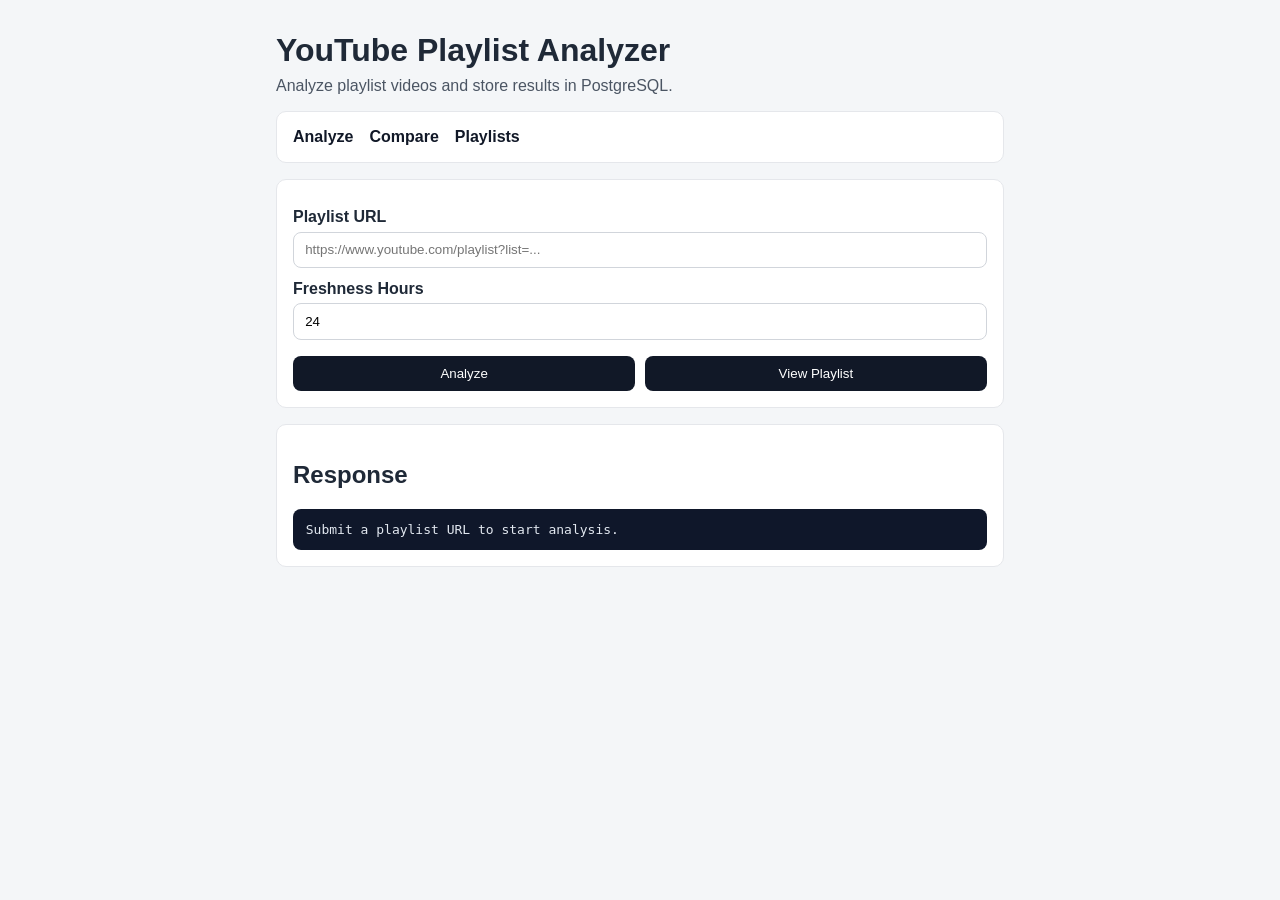
<file: static/index.html>
<!doctype html>
<html lang="en">
<head>
  <meta charset="UTF-8" />
  <meta name="viewport" content="width=device-width, initial-scale=1.0" />
  <title>YT Analyzer</title>
  <link rel="stylesheet" href="/static/styles.css" />
</head>
<body>
  <main class="container">
    <h1>YouTube Playlist Analyzer</h1>
    <p class="subtitle">Analyze playlist videos and store results in PostgreSQL.</p>

    <nav class="card top-nav">
      <a class="link-btn" href="/">Analyze</a>
      <a class="link-btn" href="/compare">Compare</a>
      <a class="link-btn" href="/playlists">Playlists</a>
    </nav>

    <form id="analyze-form" class="card">
      <label for="url">Playlist URL</label>
      <input id="url" name="url" type="url" placeholder="https://www.youtube.com/playlist?list=..." required />

      <label for="freshness">Freshness Hours</label>
      <input id="freshness" name="freshness" type="number" min="1" max="168" value="24" required />

      <div class="actions">
        <button id="submit-btn" type="submit">Analyze</button>
        <button id="view-btn" type="button">View Playlist</button>
      </div>
    </form>

    <section class="card">
      <h2>Response</h2>
      <pre id="output">Submit a playlist URL to start analysis.</pre>
    </section>
  </main>

  <script src="/static/app.js"></script>
</body>
</html>
</file>
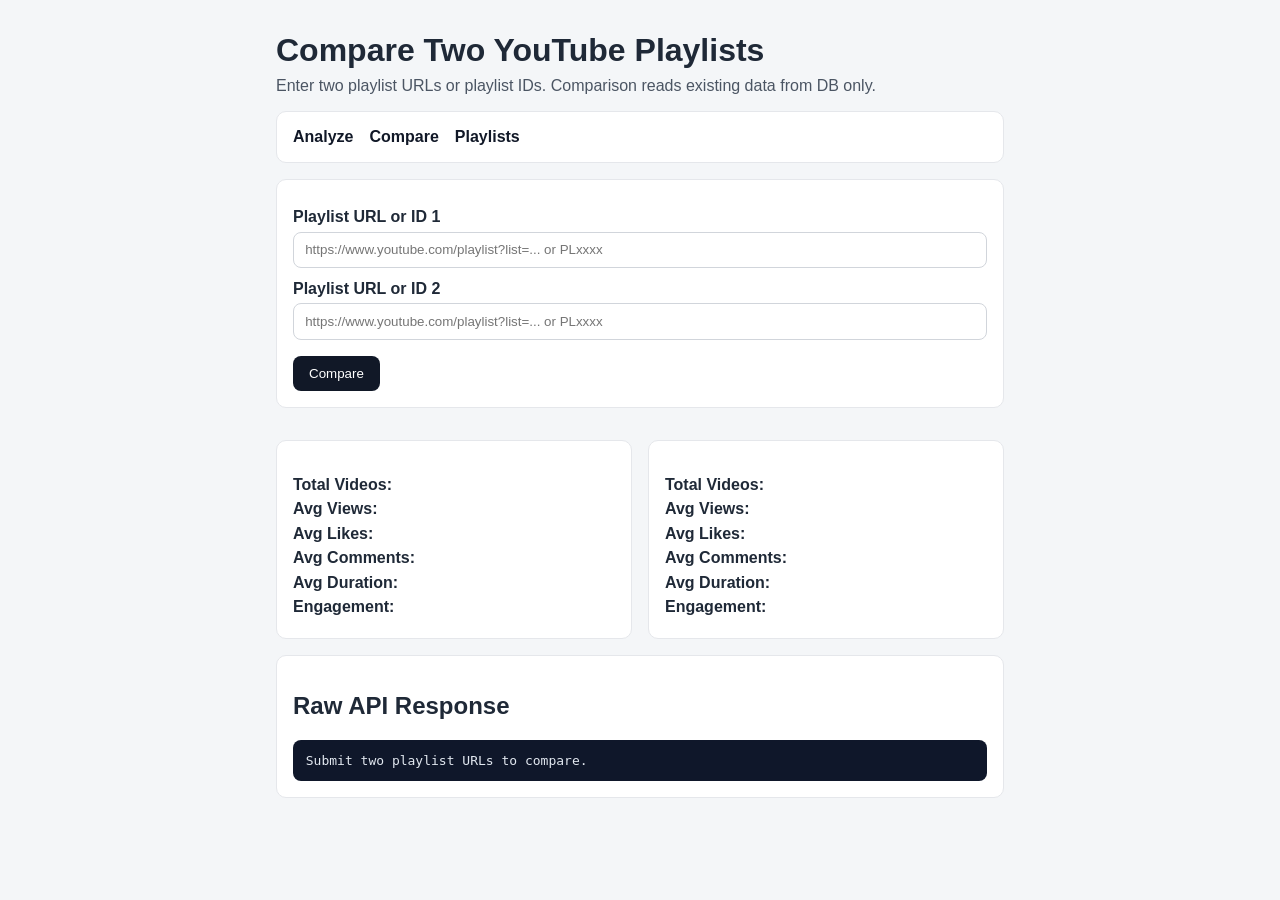
<file: static/compare.html>
<!doctype html>
<html lang="en">
<head>
  <meta charset="UTF-8" />
  <meta name="viewport" content="width=device-width, initial-scale=1.0" />
  <title>Compare Playlists - YT Analyzer</title>
  <link rel="stylesheet" href="/static/styles.css" />
</head>
<body>
  <main class="container">
    <h1>Compare Two YouTube Playlists</h1>
    <p class="subtitle">Enter two playlist URLs or playlist IDs. Comparison reads existing data from DB only.</p>

    <nav class="card top-nav">
      <a class="link-btn" href="/">Analyze</a>
      <a class="link-btn" href="/compare">Compare</a>
      <a class="link-btn" href="/playlists">Playlists</a>
    </nav>

    <form id="compare-form" class="card">
      <label for="url1">Playlist URL or ID 1</label>
      <input id="url1" name="url1" type="text" placeholder="https://www.youtube.com/playlist?list=... or PLxxxx" required />

      <label for="url2">Playlist URL or ID 2</label>
      <input id="url2" name="url2" type="text" placeholder="https://www.youtube.com/playlist?list=... or PLxxxx" required />

      <button id="compare-btn" type="submit">Compare</button>
    </form>

    <section class="card" id="summary-card" hidden>
      <h2>Comparison Summary</h2>
      <pre id="summary-output"></pre>
    </section>

    <section id="results-grid" class="compare-grid" hidden>
      <article class="card" id="p1-card">
        <h3 id="p1-title"></h3>
        <p id="p1-channel" class="subtitle"></p>
        <ul class="metric-list">
          <li><strong>Total Videos:</strong> <span id="p1-total"></span></li>
          <li><strong>Avg Views:</strong> <span id="p1-views"></span></li>
          <li><strong>Avg Likes:</strong> <span id="p1-likes"></span></li>
          <li><strong>Avg Comments:</strong> <span id="p1-comments"></span></li>
          <li><strong>Avg Duration:</strong> <span id="p1-duration"></span></li>
          <li><strong>Engagement:</strong> <span id="p1-engagement"></span></li>
        </ul>
      </article>

      <article class="card" id="p2-card">
        <h3 id="p2-title"></h3>
        <p id="p2-channel" class="subtitle"></p>
        <ul class="metric-list">
          <li><strong>Total Videos:</strong> <span id="p2-total"></span></li>
          <li><strong>Avg Views:</strong> <span id="p2-views"></span></li>
          <li><strong>Avg Likes:</strong> <span id="p2-likes"></span></li>
          <li><strong>Avg Comments:</strong> <span id="p2-comments"></span></li>
          <li><strong>Avg Duration:</strong> <span id="p2-duration"></span></li>
          <li><strong>Engagement:</strong> <span id="p2-engagement"></span></li>
        </ul>
      </article>
    </section>

    <section class="card">
      <h2>Raw API Response</h2>
      <pre id="output">Submit two playlist URLs to compare.</pre>
    </section>
  </main>

  <script src="/static/compare.js"></script>
</body>
</html>
</file>
<file: static/styles.css>
* {
  box-sizing: border-box;
}

body {
  margin: 0;
  font-family: Arial, Helvetica, sans-serif;
  background: #f4f6f8;
  color: #1f2937;
}

.container {
  max-width: 760px;
  margin: 2rem auto;
  padding: 0 1rem;
}

h1 {
  margin-bottom: 0.5rem;
}

.subtitle {
  margin-top: 0;
  color: #4b5563;
}

.card {
  background: #ffffff;
  border: 1px solid #e5e7eb;
  border-radius: 10px;
  padding: 1rem;
  margin-top: 1rem;
}

.top-nav {
  display: flex;
  justify-content: flex-start;
  gap: 1rem;
  align-items: center;
}

.link-btn {
  text-decoration: none;
  color: #111827;
  font-weight: 600;
}

.link-btn:hover {
  text-decoration: underline;
}

label {
  display: block;
  margin: 0.75rem 0 0.35rem;
  font-weight: 600;
}

input {
  width: 100%;
  padding: 0.6rem 0.7rem;
  border: 1px solid #d1d5db;
  border-radius: 8px;
}

button {
  margin-top: 1rem;
  padding: 0.65rem 1rem;
  border: 0;
  border-radius: 8px;
  background: #111827;
  color: #ffffff;
  cursor: pointer;
}

button:disabled {
  opacity: 0.7;
  cursor: not-allowed;
}

.actions {
  display: flex;
  gap: 0.6rem;
  margin-top: 1rem;
}

.actions button {
  margin-top: 0;
  flex: 1;
}

pre {
  margin: 0;
  background: #0f172a;
  color: #e2e8f0;
  padding: 0.8rem;
  border-radius: 8px;
  overflow: auto;
}

.compare-grid {
  display: grid;
  gap: 1rem;
  grid-template-columns: repeat(auto-fit, minmax(280px, 1fr));
  margin-top: 1rem;
}

.metric-list {
  list-style: none;
  margin: 0;
  padding: 0;
}

.metric-list li {
  margin: 0.4rem 0;
}
</file>
